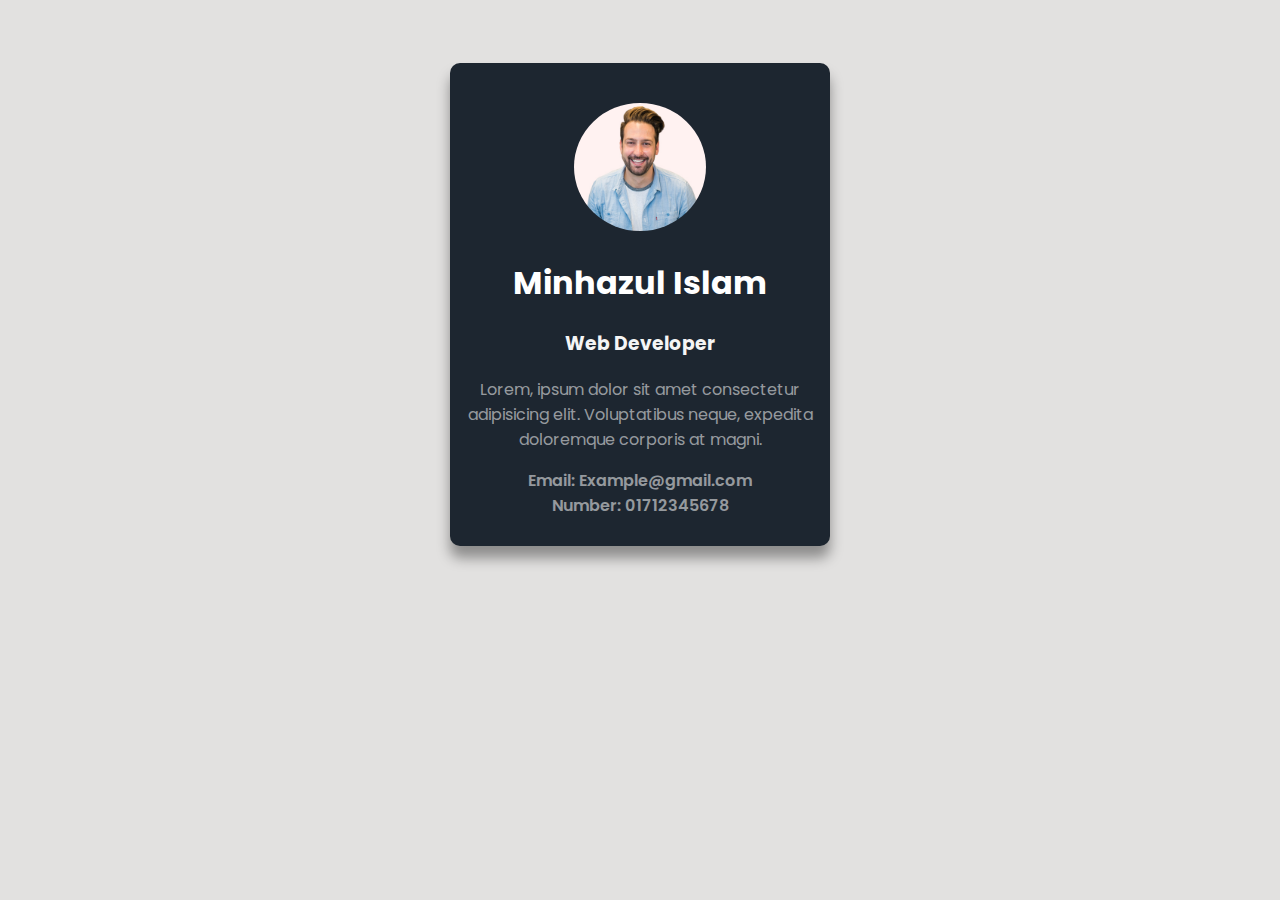
<file: profile_card/index.html>
<!DOCTYPE html>
<html lang="en">
<head>
    <meta charset="UTF-8">
    <meta name="viewport" content="width=device-width, initial-scale=1.0">
    <title>Profile Card</title>
    <link rel="stylesheet" href="style.css">
</head>
<body>
    <div class="card">
        <img src="03.jpg" alt="">
        <h1 class="name">Minhazul Islam</h1>
        <h3 class="title">Web Developer</h3>
        <div class="desc">
            <p>Lorem, ipsum dolor sit amet consectetur adipisicing elit. Voluptatibus neque, expedita doloremque corporis at magni.</p>
        </div>
        <a class="email" href="#">Email: Example@gmail.com</a>
        <br/>
        <a class="number" href="#">Number: 01712345678</a>
        
    </div>
</body>
</html>
</file>
<file: profile_card/style.css>
@import url('https://fonts.googleapis.com/css2?family=Poppins:ital,wght@0,100;0,200;0,300;0,400;0,500;0,600;0,700;0,800;0,900;1,100;1,200;1,300;1,400;1,500;1,600;1,700;1,800;1,900&display=swap');
body{
    background: #e2e1e0;
    text-align: center;
    font-family: "Poppins", sans-serif;
}
a{
    text-decoration: none;
    color: rgba(255, 255, 255, 0.548);
    font-weight: 600;
}
.card{
    background: #1d2630;
    border-radius: 10px;
    display: inline-block;
    height: 483px;
    width: 380px;
    margin-top: 55px;
    box-shadow: 0 12px 13px rgba(0, 0, 0, 0.377);
    transition: all .5s;
}
.card img{
    border-radius: 100%;
    margin-top: 40px;
    width: 132px;
    height: 128px;
}
.name{
    color: white;
}
.title{
    color: whitesmoke;
}
.desc{
    color: rgba(255, 255, 255, 0.548);
}
.card:hover{
    background: white;
} 
.card:hover *{
    color: black !important;
}
</file>
